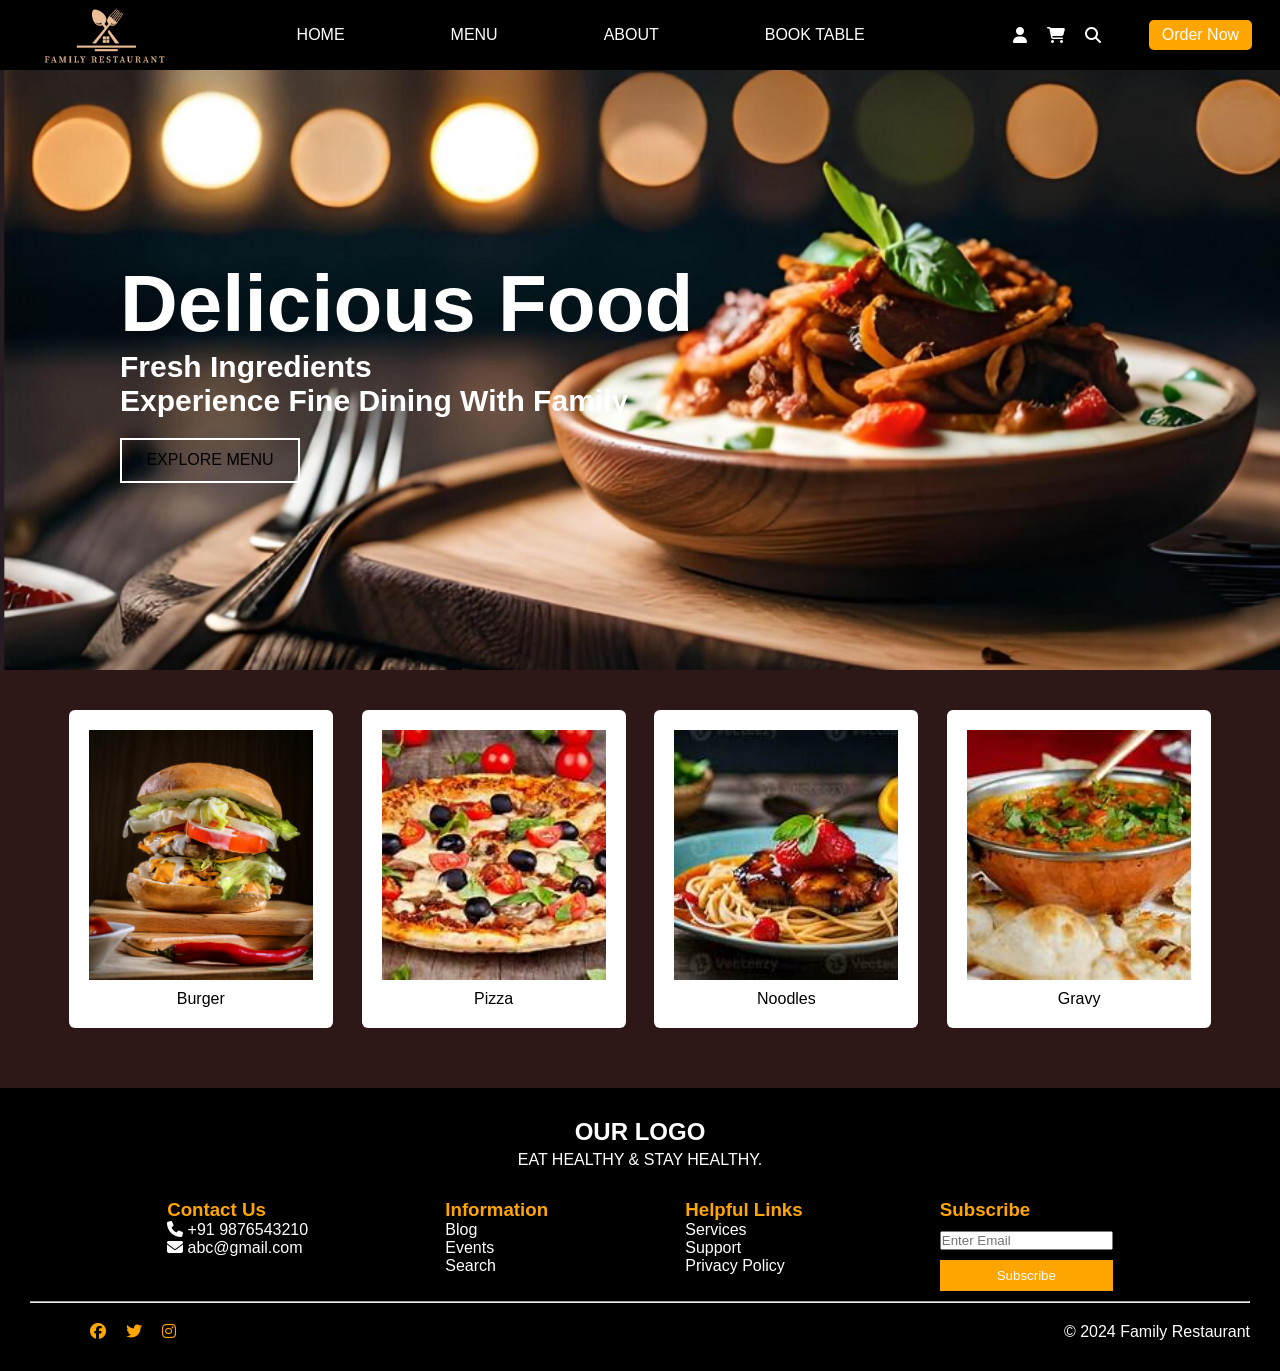
<file: index.html>
<!DOCTYPE html>
<html lang="en">

<head>
   <link rel="preconnect" href="https://fonts.googleapis.com">
<link rel="preconnect" href="https://fonts.gstatic.com" crossorigin>
<link href="https://fonts.googleapis.com/css2?
family=Poppins:wght@300;400;500;600;700&display=swap" rel="stylesheet">
<meta charset="UTF-8">
<meta name="viewport" content="width=device-width, initial-scale=1.0">

<title>Family Restaurant</title>

<link rel="stylesheet" href="style.css">

<link rel="stylesheet"
href="https://cdnjs.cloudflare.com/ajax/libs/font-awesome/6.5.1/css/all.min.css">

</head>

<body>

<header>
<div class="nav-bar">
<div class="logo-container"></div>
<div class="nav-details">
<a href="index.html">HOME</a>
<a href="menu.html">MENU</a>
<a href="about.html">ABOUT</a>
<a href="tablebooking.html">BOOK TABLE</a>
</div>
<div class="nav-icons">
<i class="fa-solid fa-user"></i>
<i class="fa-solid fa-cart-shopping"></i>
<i class="fa-solid fa-magnifying-glass"></i>
</div>
<div class="nav-order">
<p>Order Now</p>
</div>
</div>
</header>


<!-- HERO SECTION -->

<section class="hero-section">
<div class="hero-content">

<h1 class="para1">Delicious Food</h1>
<h3 class="para2">Fresh Ingredients</h3>
<h3 class="para3">Experience Fine Dining With Family</h3>
<div class="hero-menu">
<a href="menu.html">EXPLORE MENU</a>
</div>
</div>
</section>


<!-- FOOD SECTION -->

<div class="foods-section">

<div class="box">
<div class="img" style="background-image:url('food/burger.jpg')"></div>
<p>Burger</p>
</div>

<div class="box">
<div class="img" style="background-image:url('food/pizza.jpg')"></div>
<p>Pizza</p>
</div>

<div class="box">
<div class="img" style="background-image:url('food/noodles.jpg')"></div>
<p>Noodles</p>
</div>

<div class="box">
<div class="img" style="background-image:url('food/gravy.jpg')"></div>
<p>Gravy</p>
</div>

</div>


<!-- FOOTER -->

<footer>

<div class="footer-logo">
<h2>OUR LOGO</h2>
<p>EAT HEALTHY & STAY HEALTHY.</p>
</div>

<div class="footer-details">

<div>
<h3>Contact Us</h3>
<p><i class="fa-solid fa-phone"></i> +91 9876543210</p>
<p><i class="fa-solid fa-envelope"></i> abc@gmail.com</p>
</div>

<div>
<h3>Information</h3>
<p>Blog</p>
<p>Events</p>
<p>Search</p>
</div>

<div>
<h3>Helpful Links</h3>
<p>Services</p>
<p>Support</p>
<p>Privacy Policy</p>
</div>

<div class="subscribe">
<h3>Subscribe</h3>
<input type="text" placeholder="Enter Email">
<button class="butsub">Subscribe</button>
</div>

</div>

<hr>

<div class="footer-end">

<div class="icons">
<i class="fa-brands fa-facebook"></i>
<i class="fa-brands fa-twitter"></i>
<i class="fa-brands fa-instagram"></i>
</div>

<p>© 2024 Family Restaurant</p>

</div>

</footer>

<script src="script.js"></script>

</body>
</html>














<!--<header>
        <div class="nav-bar">
           <div class="logo-container"></div>
           <div class="nav-details">
              <a href="index.html">HOME</a>
              <a target="_blank" href="menu.html">MENU</a>
              <a target="_blank" href="about.html">ABOUT US</a>
              <a target="_blank" href="tablebooking.html">BOOK TABLE</a>
           </div>
           <div class="nav-icons">
                <i class="fa-solid fa-user"></i>
                <i class="fa-solid fa-cart-shopping"></i>
                <i class="fa-solid fa-magnifying-glass"></i>
           </div>
           <div class="nav-order">
                <p>Online Order</p>
           </div>
        </div>   
    </header>
</file>
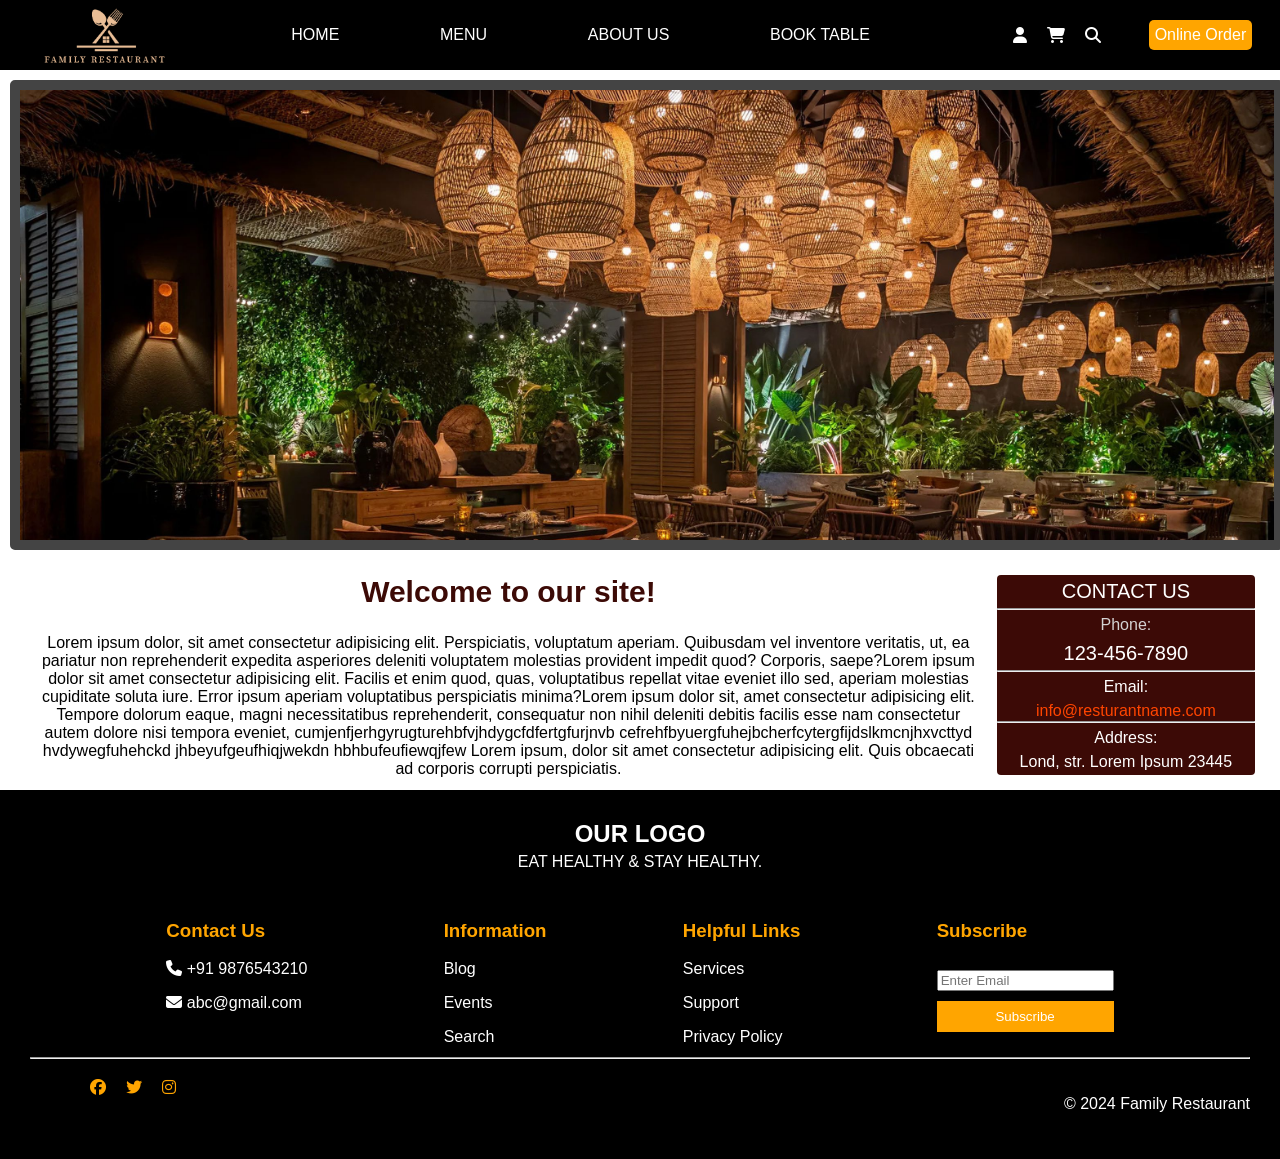
<file: about.html>
<!DOCTYPE html>
<html lang="en">
<head>
    <link rel="preconnect" href="https://fonts.googleapis.com">
<link rel="preconnect" href="https://fonts.gstatic.com" crossorigin>
<link href="https://fonts.googleapis.com/css2?
family=Poppins:wght@300;400;500;600;700&display=swap" rel="stylesheet">
    <link rel="icon" type="image/x-icon" href="browsrelogo.png">
    <meta charset="UTF-8">
    <meta name="viewport" content="width=device-width, initial-scale=1.0">
    <link rel="stylesheet" href="about.css">
    <link rel="stylesheet" href="https://cdnjs.cloudflare.com/ajax/libs/font-awesome/6.5.1/css/all.min.css">
    <title>About Us</title>
</head>
<body>
    <header>
        <div class="nav-bar">
           <div class="logo-container"></div>
           <div class="nav-details">
              <a href="index.html">HOME</a>
              <a  href="menu.html">MENU</a>
              <a  href="about.html">ABOUT US</a>
              <a  href="tablebooking.html">BOOK TABLE</a>
           </div>
           <div class="nav-icons">
                <i class="fa-solid fa-user"></i>
                <i class="fa-solid fa-cart-shopping"></i>
                <i class="fa-solid fa-magnifying-glass"></i>
           </div>
           <div class="nav-order">
                <p>Online Order</p>
           </div>
        </div>   
    </header>



    <div class="hero-section">
        <div class="hero-image">

        </div>

        <div class="about-section">
            <div class="info">
                <div class="heading">
                    <h2>Welcome to our site!</h2>
                </div>
                <div class="para-detail">
                    <p>Lorem ipsum dolor, sit amet consectetur adipisicing elit. Perspiciatis, voluptatum aperiam. Quibusdam vel inventore veritatis, ut, ea pariatur non reprehenderit expedita asperiores deleniti voluptatem molestias provident impedit quod? Corporis, saepe?Lorem ipsum dolor sit amet consectetur adipisicing elit. Facilis et enim quod, quas, voluptatibus repellat vitae eveniet illo sed, aperiam molestias cupiditate soluta iure. Error ipsum aperiam voluptatibus perspiciatis minima?Lorem ipsum dolor sit, amet consectetur adipisicing elit. Tempore dolorum eaque, magni necessitatibus reprehenderit, consequatur non nihil deleniti debitis facilis esse nam consectetur autem dolore nisi tempora eveniet, cumjenfjerhgyrugturehbfvjhdygcfdfertgfurjnvb cefrehfbyuergfuhejbcherfcytergfijdslkmcnjhxvcttyd  hvdywegfuhehckd jhbeyufgeufhiqjwekdn hbhbufeufiewqjfew Lorem ipsum, dolor sit amet consectetur adipisicing elit. Quis obcaecati ad corporis corrupti perspiciatis. </p>
                </div>
            </div>
            <div class="contact-details">
                <div class="con-heading">
                    <p>CONTACT US</p>
                </div>
                <hr>

                <div class="phone-details">
                    <div class="phone">
                        <p>Phone:</p>
                    </div>
                    <div class="ph-no">
                        <p>123-456-7890</p>
                    </div>
                </div>
                <hr>

                <div class="em-details">
                    <div clas="email">
                        <p>Email:</p>
                    </div>
                    <div class="email-der">
                        <p>info@resturantname.com</p>
                    </div>
                </div>
                <hr>

                <div class="add-details">
                    <div class="add">
                        <p>Address:</p>
                    </div>
                    <div class="address">
                        <p>Lond, str. Lorem Ipsum 23445</p>
                    </div>

                </div>

            </div>
        </div>

        
        
    </div>

    <!-- FOOTER -->

<footer>

<div class="footer-logo">
<h2>OUR LOGO</h2>
<p>EAT HEALTHY & STAY HEALTHY.</p>
</div>

<div class="footer-details">

<div>
<h3>Contact Us</h3>
<p><i class="fa-solid fa-phone"></i> +91 9876543210</p>
<p><i class="fa-solid fa-envelope"></i> abc@gmail.com</p>
</div>

<div>
<h3>Information</h3>
<p>Blog</p>
<p>Events</p>
<p>Search</p>
</div>

<div>
<h3>Helpful Links</h3>
<p>Services</p>
<p>Support</p>
<p>Privacy Policy</p>
</div>

<div class="subscribe">
<h3>Subscribe</h3>
<input type="text" placeholder="Enter Email">
<button class="butsub">Subscribe</button>
</div>

</div>

<hr>

<div class="footer-end">

<div class="icons">
<i class="fa-brands fa-facebook"></i>
<i class="fa-brands fa-twitter"></i>
<i class="fa-brands fa-instagram"></i>
</div>

<p>© 2024 Family Restaurant</p>

</div>

</footer>
</body>
</html>
</file>
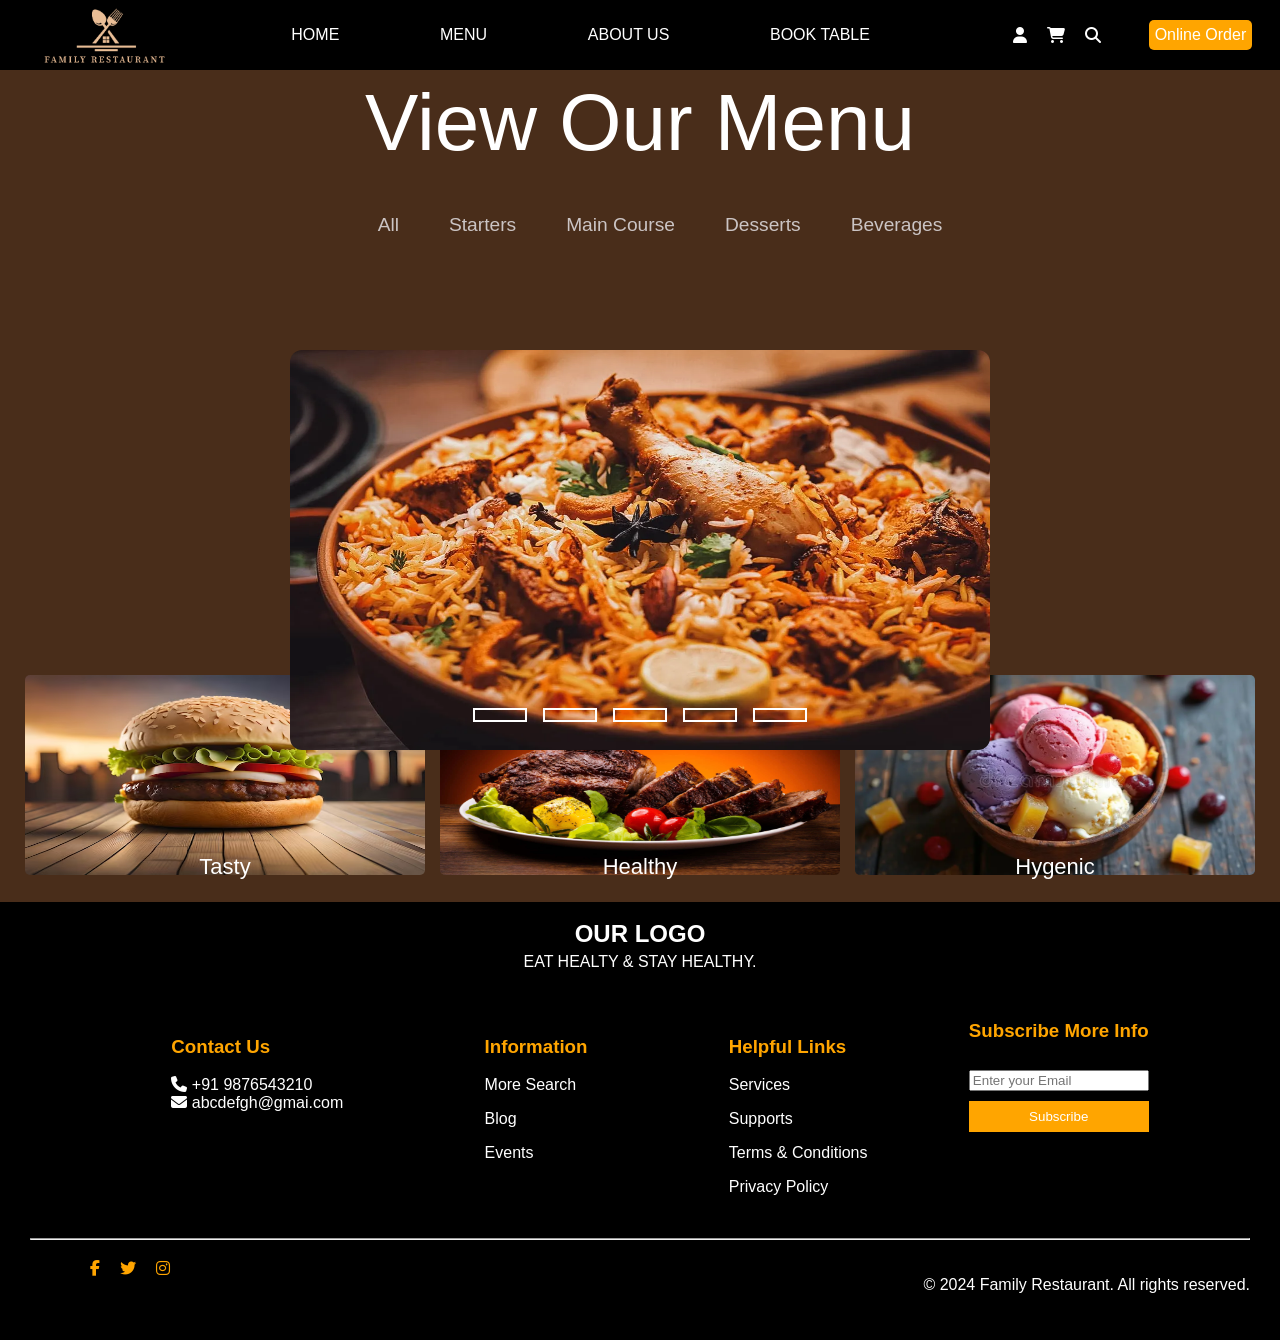
<file: menu.html>
<!DOCTYPE html>
<html lang="en">
<head>
    <link rel="preconnect" href="https://fonts.googleapis.com">
<link rel="preconnect" href="https://fonts.gstatic.com" crossorigin>
<link href="https://fonts.googleapis.com/css2?
family=Poppins:wght@300;400;500;600;700&display=swap" rel="stylesheet">
    <link rel="icon" type="image/x-icon" href="browsrelogo.png">
    <meta charset="UTF-8">
    <meta name="viewport" content="width=device-width, initial-scale=1.0">
    <link rel="stylesheet" href="menu.css">
     <link rel="stylesheet" href="https://cdnjs.cloudflare.com/ajax/libs/font-awesome/6.5.1/css/all.min.css">
    <title>Menu</title>
</head>
<body>
    <header>
        <div class="nav-bar">
           <div class="logo-container"></div>
           <div class="nav-details">
              <a href="index.html">HOME</a>
              <a href="menu.html">MENU</a>
              <a href="about.html">ABOUT US</a>
              <a href="tablebooking.html">BOOK TABLE</a>
           </div>
           <div class="nav-icons">
                <i class="fa-solid fa-user"></i>
                <i class="fa-solid fa-cart-shopping"></i>
                <i class="fa-solid fa-magnifying-glass"></i>
           </div>
           <div class="nav-order">
                <p>Online Order</p>
           </div>
        </div>   
    </header>

    <div class="hero-section">
        <div class="hero-heading">
            <p>View Our Menu</p>
        </div>

        <div class="menu-section">
            <div class="menu-components">
                <p>All</p>
                <p>Starters</p>
                <p>Main Course</p>
                <p>Desserts</p>
                <p>Beverages</p>
            </div>
        </div>
          
        <div class="slidershow middle">
            <div class="slides">

                <input type="radio" name="r" id="r1" checked>
                <input type="radio" name="r" id="r2">
                <input type="radio" name="r" id="r3">
                <input type="radio" name="r" id="r4">
                <input type="radio" name="r" id="r5">
            <div class="slide s1">
                <img src="food/biryani.jpg" alt="Biryani">
            </div>

            <div class="slide">
                <img src="food/stake.avif" alt="Stakes">
            </div>

            <div class="slide">
                <img src="food/spagatti.jpg" alt="Spagatti">
            </div>

            <div class="slide">
                <img src="food/pizza.jpg" alt="Pizza">
            </div>

            <div class="slide">
                <img src="food/fish.avif" alt="Fish">
            </div>
            </div>

            <div class="navigation">
                <label for="r1" class="bar"></label>
                <label for="r2" class="bar"></label>
                <label for="r3" class="bar"></label>
                <label for="r4" class="bar"></label>
                <label for="r5" class="bar"></label>
            </div>
        </div>

        <div class="food-section">
            <div class="food-items">
                <img src="food/tasty.avif" alt="tasty">
                <p>Tasty</p>
            </div>

            <div class="food-items">
                <img src="food/healthy.jpg" alt="healthy">
                <p>Healthy</p>
            </div>

            <div class="food-items">
                <img src="food/hydenic.webp" alt="hyenic">
                <p>Hygenic</p>
            </div>

        </div>

        
    </div>

    <footer>
        <div class="footer-logo">
            <h2 class="1st-part">OUR LOGO</h2>
            <p class="2nd-part">EAT HEALTY & STAY HEALTHY.</p>
           
        </div>
        <div class="footer-details">
            <ul>
                <h3>Contact Us</h3>
                <i class="fa-solid fa-phone"></i>
                +91 9876543210
                <br>
                <i class="fa-solid fa-envelope"></i>
                abcdefgh@gmai.com
            </ul>
            <ul>
                <h3>Information</h3>
                <p>More Search</p>
                <p>Blog</p>
                <p>Events</p>
            </ul>
            <ul>
                <h3>Helpful Links</h3>
                <p>Services</p>
                <p>Supports</p>
                <p>Terms & Conditions</p>
                <p>Privacy Policy</p>
            </ul>
            <div class="subscribe">
                <h3>Subscribe More Info</h3>
                <input class="email" type="text" placeholder="Enter your Email">
                <button class="butsub">Subscribe</button>
            </div>
        </div>
        <hr class="line">
        <div class="footer-end">
            <div class="icons">
                <i class="fa-brands fa-facebook-f"></i>
                <i class="fa-brands fa-twitter"></i>
                <i class="fa-brands fa-instagram"></i>
            </div>
            <p>© 2024 Family Restaurant. All rights reserved.</p>
        </div>
    </footer>


        
    
</body>
</html>
</file>
<file: style.css>
*{
margin:0;
padding:0;
box-sizing:border-box;
font-family:Arial;
}


/* NAVBAR */

.nav-bar{
    height: 70px;
    width: 100%;
    background-color: black;
    display: flex;
    align-items: center;
    justify-content: space-evenly;
}
.logo-container{
    background-image: url('logos/logo.png');
    background-size: cover;
    height: 70px;
    width: 140px;
}
.nav-details{
    color: white;
    width: 60%;
    display: flex;
    justify-content: space-evenly;
    gap:6px;
}
.nav-details a{
    color: white;
    text-decoration: none;
}
.nav-details a:hover{
    cursor:pointer;
    border: 1px solid white;
    padding:2px;
    border-radius: 4px;
}
.nav-icons{
    color: white;
    display: flex;
    justify-content: space-evenly;
    width: 10%;  
}
.nav-icons i:hover{
    cursor: pointer;
    color:chocolate;
}
.nav-order{
    color: white;
    background-color: orange;
    height: 30px;
    width: 8%;
    border-radius: 5px;
}
.nav-order p{
    text-align: center;
    line-height: 30px;
    margin: 0;
}
.nav-order:hover{
    cursor:pointer;
    color: chocolate;
}


/* HERO */

.hero-section{
height:600px;
background-image:url('heroimages/hero-img.png');
background-size:cover;
background-position:center;
display:flex;
align-items:center;
}

.hero-content{
margin-left:120px;
color:white;
}

.para1{
font-size:80px;
}

.para2{
font-size:30px;
}

.para3{
font-size:30px;
}

.hero-menu{
border:2px solid white;
width:180px;
height:45px;
display:flex;
align-items:center;
justify-content:center;
margin-top:20px;
cursor: pointer;
}

.hero-menu:hover{
    background-color: aliceblue;
    
}
.hero-menu p:hover{
    color: black;
}
.hero-menu a{
color:black;
text-decoration:none;
}


/* FOOD SECTION */

.foods-section{
background-color: rgb(46, 23, 23);
display:flex;
justify-content:space-evenly;
padding:40px;
flex-wrap:wrap;
}

.box{
width:22%;
background:white;
text-align:center;
padding:20px;
border-radius:6px;
margin-bottom:20px;
cursor: pointer;
}
.box:hover{
    box-shadow: 6px 4px 10px 0 rgba(96, 94, 94, 0.2), 0 6px 20px 0 rgba(191, 171, 171, 0.19);
}

.img{
height:250px;
background-size:cover;
background-position:center;
margin-bottom:10px;
}


/* FOOTER */

footer{
background:black;
color:white;
padding:30px;
}

.footer-details{
display:flex;
justify-content:space-evenly;
flex-wrap:wrap;
margin-top:30px;
margin-bottom: 10px;
}

footer h3{
color:orange;
}

.subscribe{
display:flex;
flex-direction:column;
gap:10px;
}

.butsub{
background:orange;
border:none;
padding:8px;
color:white;
}

.footer-end{
display:flex;
justify-content:space-between;
margin-top:20px;
flex-wrap:wrap;
}

.icons{
margin-left: 60px;
display:flex;
gap:20px;
color: orange;
}

.footer-logo{
    display: flex;
    flex-direction: column;
    justify-content: center; 
    align-items: center;      
    text-align: center;
}

.footer-logo h2{
    margin: 0;
}

.footer-logo p{
    margin: 5px 0 0;
}


/* MOBILE RESPONSIVE */

@media(max-width:768px){

.menu-toggle{
display:block;
position:absolute;
right:20px;
top:20px;
}

.nav-details{
display:none;
flex-direction:column;
background:black;
position:absolute;
top:70px;
width:100%;
left:0;
text-align:center;
padding:15px 0;
}

.nav-details.active{
display:flex;
}

.nav-icons{
display:none;
}

.nav-order{
display:none;
}

.hero-section{
height:auto;
padding:60px 20px;
text-align:center;
}

.hero-content{
margin-left:0;
}

.para1{
font-size:45px;
}

.para2{
font-size:20px;
}

.para3{
font-size:20px;
}

.foods-section{
flex-direction:column;
align-items:center;
}

.box{
width:90%;
}

.footer-details{
flex-direction:column;
text-align:center;
gap:20px;
}

.footer-end{
flex-direction:column;
align-items:center;
gap:10px;
}



}
</file>
<file: about.css>
body{
    margin: 0;
    padding: 0;
    box-sizing: border-box;
    font-family:Arial, Helvetica, sans-serif;
}
.nav-bar{
    height: 70px;
    width: 100%;
    background-color: black;
    display: flex;
    align-items: center;
    justify-content: space-evenly;
}
.logo-container{
    background-image: url('logos/logo.png');
    background-size: cover;
    height: 70px;
    width: 140px;
}
.nav-details{
    color: white;
    width: 60%;
    display: flex;
    justify-content: space-evenly;
    gap:6px;
}
.nav-details a{
    color: white;
    text-decoration: none;
}
.nav-details a:hover{
    cursor:pointer;
    border: 1px solid white;
    padding:2px;
    border-radius: 4px;
}
.nav-icons{
    color: white;
    display: flex;
    justify-content: space-evenly;
    width: 10%;  
}
.nav-icons i:hover{
    cursor: pointer;
    color:chocolate;
}
.nav-order{
    color: white;
    background-color: orange;
    height: 30px;
    width: 8%;
    border-radius: 5px;
}
.nav-order p{
    text-align: center;
    line-height: 30px;
    margin: 0;
}
.nav-order:hover{
    cursor:pointer;
    color: chocolate;
}


/**Hero Section**/
.hero-section{
    height: 500px;
    width: 100%;
    padding: 10px;

}
.hero-image{
    height: 450px;
    width: 98%;
    background-image: url("heroimages/aboutPage.jpg");
    background-size: cover;
    border-radius: 5px;
    border-bottom: 40px;
    border: 10px solid rgb(68, 68, 68);
    
}

/** Contact Box **/
.about-section{
    display: flex;
    justify-content:space-between;
    align-items: center;
    gap: 15px;
}

.info{
    height: 250px;
    width: 1100px;
    margin-left: 25px;
    
}

.heading h2{
    color: rgb(60, 10, 6);
    font-size: 30px;
    text-align: center;
}
.hr-part{
    display: flex;
    flex-direction: row;
    justify-content: center;
    align-items: center;
}
.para-detail{
    text-align: center;
}
.contact-details{
    height: 200px;
    width: 300px;
    background-color:rgb(60, 10, 6);
    margin-right: 35px;
    border-radius: 4px;
    
    
}
.con-heading{
    color: white;
    text-align: center;
    font-size: 20px;
    margin-top: -15px;
}
hr{
    margin-top: -15px;
}

.phone-details{
    color: white;
    text-align: center;
    margin-top: -10px;
}
.phone{
    font-weight: lighter;
    color: rgb(212, 210, 210);
}
.ph-no{
    font-size: 20px;
    margin-top: -12px;
}

.em-details{
    color: white;
    text-align: center;
    margin-top: -10px;
}
.email-der{
    margin-top: -10px;
    color: orangered;
}
.add-details{
    color: white;
    text-align: center;
    margin-top: -10px;
}
.address{
    margin-top: -10px;
}


/* FOOTER */

footer{
    margin-top: 200px;
background:black;
color:white;
padding:30px;
}

.footer-details{
display:flex;
justify-content:space-evenly;
flex-wrap:wrap;
margin-top:30px;
margin-bottom: 10px;
}

footer h3{
color:orange;
}

.subscribe{
display:flex;
flex-direction:column;
gap:10px;
}

.butsub{
background:orange;
border:none;
padding:8px;
color:white;
}

.footer-end{
display:flex;
justify-content:space-between;
margin-top:20px;
flex-wrap:wrap;
}

.icons{
margin-left: 60px;
display:flex;
gap:20px;
color: orange;
}

.footer-logo{
    display: flex;
    flex-direction: column;
    justify-content: center; 
    align-items: center;      
    text-align: center;
}

.footer-logo h2{
    margin: 0;
}

.footer-logo p{
    margin: 5px 0 0;
}
</file>
<file: menu.css>
body{
    margin: 0;
    padding: 0;
    box-sizing: border-box;
    font-family:Arial, Helvetica, sans-serif;
}
.nav-bar{
    height: 70px;
    width: 100%;
    background-color: black;
    display: flex;
    align-items: center;
    justify-content: space-evenly;
}
.logo-container{
    background-image: url('logos/logo.png');
    background-size: cover;
    height: 70px;
    width: 140px;
}
.nav-details{
    color: white;
    width: 60%;
    display: flex;
    justify-content: space-evenly;
    gap:6px;
}
.nav-details a{
    color: white;
    text-decoration: none;
}
.nav-details a:hover{
    cursor:pointer;
    border: 1px solid white;
    padding:2px;
    border-radius: 4px;
}
.nav-icons{
    color: white;
    display: flex;
    justify-content: space-evenly;
    width: 10%;  
}
.nav-icons i:hover{
    cursor: pointer;
    color:chocolate;
}
.nav-order{
    color: white;
    background-color: orange;
    height: 30px;
    width: 8%;
    border-radius: 5px;
}
.nav-order p{
    text-align: center;
    line-height: 30px;
    margin: 0;
}
.nav-order:hover{
    cursor:pointer;
    color: chocolate;
}


/** Hero Section **/

.hero-section{
    height: 700px;
    width: 100%;
    background-color: rgb(73, 45, 26);
    display: flex;
    flex-direction: column;
    
}
.hero-heading {
    line-height: 5px;
    display: flex;
    justify-content: center;
    align-content: center;
    color: rgba(5, 5, 5, 0.936);
    font-size: 80px;
}


.hero-section {
  text-align: center;
  padding: 60px 20px;
}

.hero-heading p {
  font-size: 80px;
  margin-top: -10px;
  margin-left: -40px;
  color:#fff;
  
  
}

/*Menu Components*/

.menu-section{
    margin-top: -10px;;
}
.menu-components{
    color: rgb(203, 196, 196);
    display: flex;
    justify-content: center;
    align-items: center;
    gap: 50px;
    font-size: larger;
}
.menu-components p:hover{
    cursor: pointer;
    background-color: rgb(192, 114, 12);
    border-radius: 4px;
    width: 180px;
    color: black;
}

/* Slider */

.slidershow{
    margin-top: 100px;
    width: 700px;
    height: 400px;
    overflow: hidden;
}

.middle{
    position: absolute;
    top: 50%;
    left: 50%;
    transform: translate(-50%, -50%);
}

.navigation{
    position: absolute;
    bottom: 20px;
    left: 50%;
    transform: translateX(-50%);
    display: flex;
}

.bar{
    width: 50px;
    height: 10px;
    border: 2px solid #fff;
    margin: 8px;
    cursor: pointer;
    transition: 0.4s;
}

.bar:hover{
    background: #fff;
}

input[name="r"]{
    position: absolute;
    visibility: hidden;
}

.slides{
    width: 500%;
    height: 100%;
    display: flex;
}

.slide{
    width: 20%;
    transition: 0.6s;
    border: #390404;
    box-shadow: #444;
}

.slide img{
    width: 100%;
    height: 100%;
    border-radius: 12px;
    
}

#r1:checked ~ .s1{
    margin-left: 0;
}
#r2:checked ~ .s1{
    margin-left: -20%;
}
#r3:checked ~ .s1{
    margin-left: -40%;
}
#r4:checked ~ .s1{
    margin-left: -60%;
}
#r5:checked ~ .s1{
    margin-left: -80%;
}

/** Food Section**/

.food-section{
    height: 550px;
    width: 100%;
    background-color:rgb(73, 45, 26);
    margin-top: 400px;
    margin-left: -20px;
    display: flex;
    justify-content: center;
    align-items: center;
    gap:15px;
}

.food-items img{
    margin-top: 20px;
    height: 200px;
    width: 400px;
    border-radius: 5px;
}
.food-items img:hover{
    box-shadow: 6px 4px 10px 0 rgba(96, 94, 94, 0.2), 0 6px 20px 0 rgba(191, 171, 171, 0.19);
}
.food-items p{
    margin-top: -25px;
    color: #fff;
    font-size: larger;
    font-weight: 500;
    font-size: 22px;
    
}


/* FOOTER */

footer{
background:black;
color:white;
padding:30px;
}

.footer-details{
display:flex;
justify-content:space-evenly;
flex-wrap:wrap;
margin-top:30px;
margin-bottom: 10px;
}

footer h3{
color:orange;
}

.subscribe{
display:flex;
flex-direction:column;
gap:10px;
}

.butsub{
background:orange;
border:none;
padding:8px;
color:white;
}

.footer-end{
display:flex;
justify-content:space-between;
margin-top:20px;
flex-wrap:wrap;
}

.icons{
margin-left: 60px;
display:flex;
gap:20px;
color: orange;
}

.footer-logo{
    display: flex;
    flex-direction: column;
    justify-content: center; 
    align-items: center;      
    text-align: center;
}

.footer-logo h2{
    margin: 0;
}

.footer-logo p{
    margin: 5px 0 0;
}
</file>
